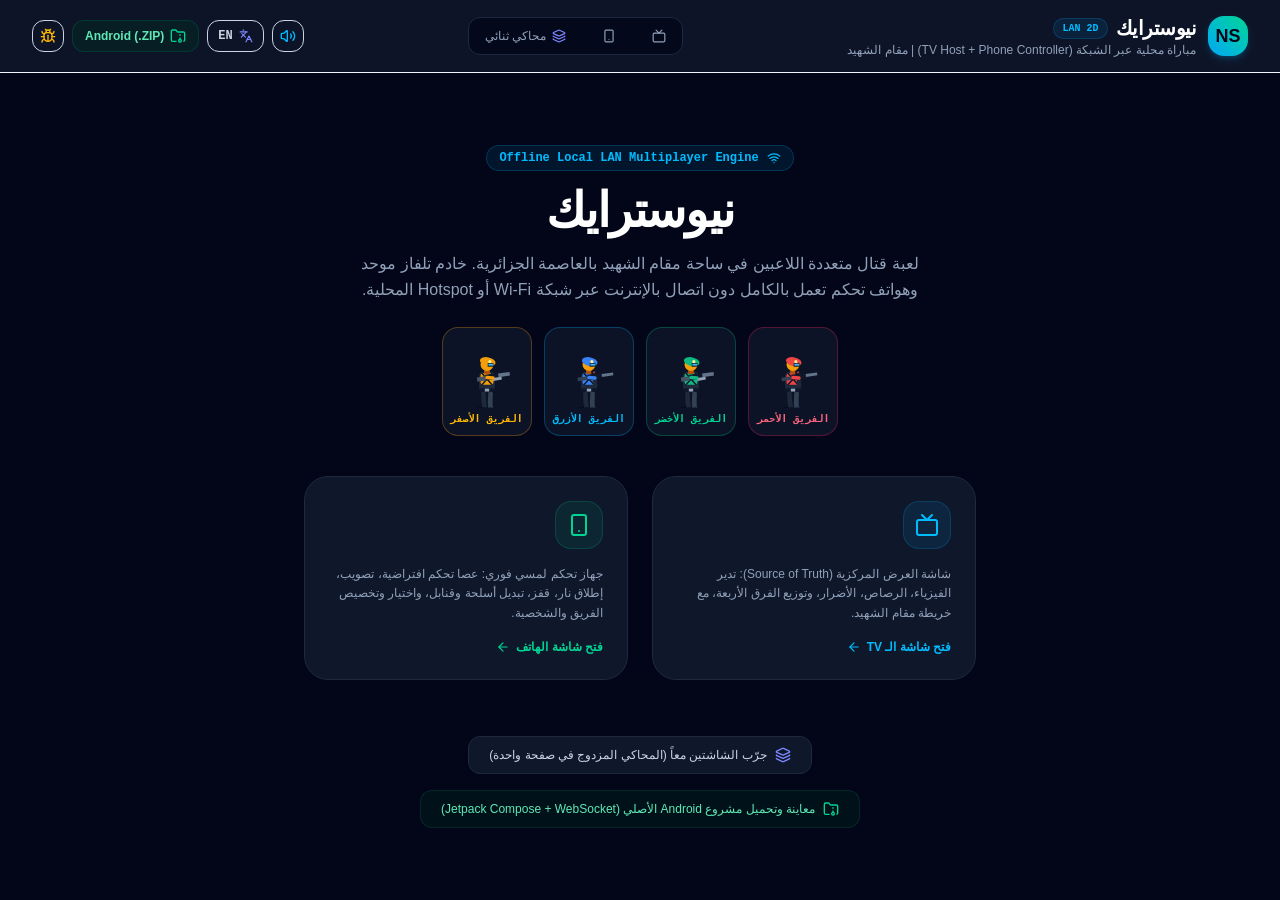
<file: android/app/src/main/assets/web/index.html>
<!doctype html>
<html lang="en">
  <head>
    <meta charset="UTF-8" />
    <meta name="viewport" content="width=device-width, initial-scale=1.0" />
    <title>NeoStrike Local Multiplayer</title>
    <meta name="description" content="نظام اختبار اتصال Multiplayer محلي لـ NeoStrike بين TV / Host و Phone / Controller باكتشاف تلقائي عبر الشبكة المحلية بدون إنترنت." />
    <meta property="og:title" content="NeoStrike Local Multiplayer" />
    <meta property="og:description" content="نظام اختبار اتصال Multiplayer محلي لـ NeoStrike بين TV / Host و Phone / Controller باكتشاف تلقائي عبر الشبكة المحلية بدون إنترنت." />
    <meta property="og:type" content="website" />
    <meta name="twitter:card" content="summary_large_image" />
    <script type="module" crossorigin src="./assets/index-BJ4JOmmF.js"></script>
    <link rel="stylesheet" crossorigin href="./assets/index-vfYyAReF.css">
  </head>
  <body>
    <div id="root"></div>
  </body>
</html>
</file>
